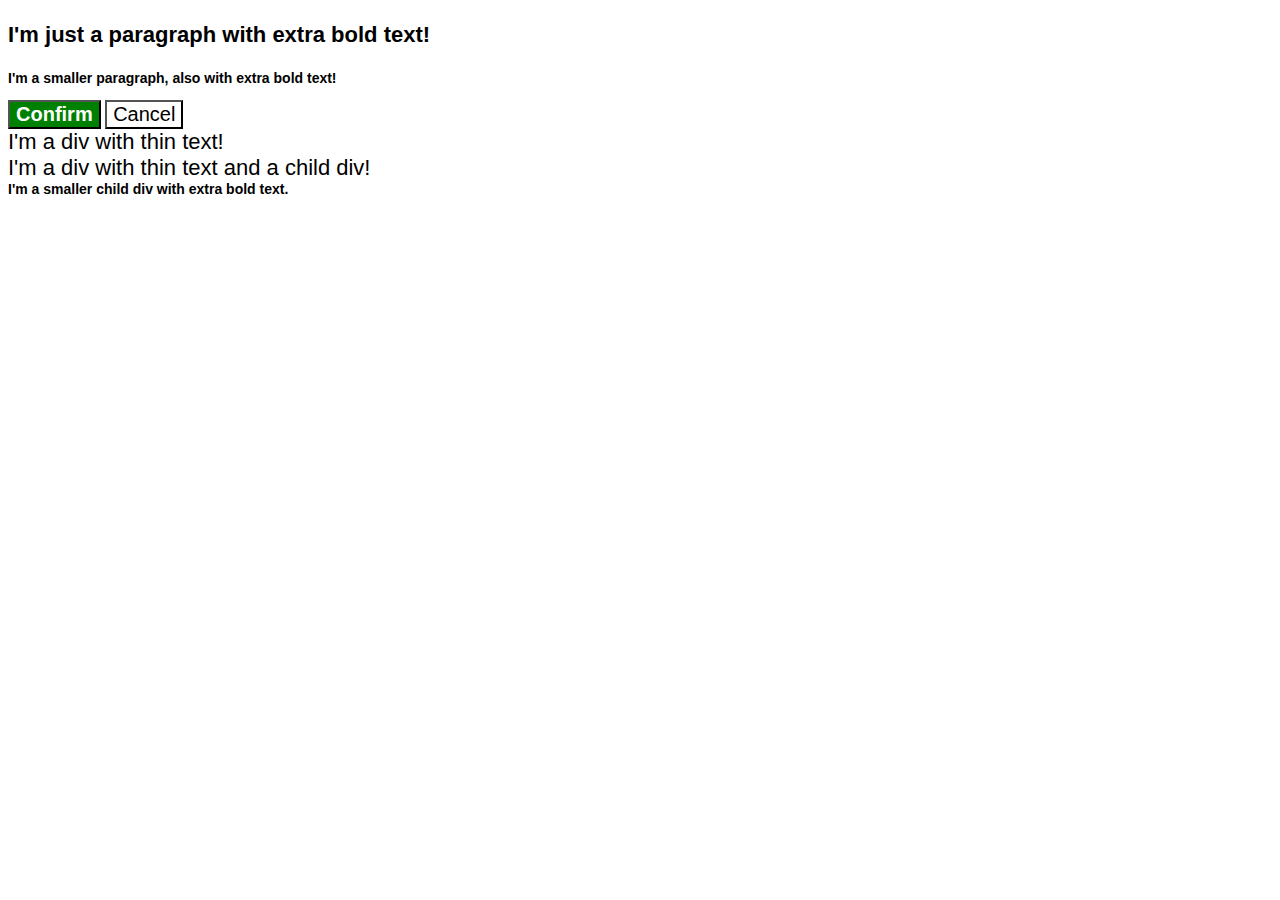
<file: foundations/cascade/01-cascade-fix/index.html>
<!DOCTYPE html>
<html lang="en">
  <head>
    <meta charset="UTF-8">
    <meta http-equiv="X-UA-Compatible" content="IE=edge">
    <meta name="viewport" content="width=device-width, initial-scale=1.0">
    <title>Fix the Cascade</title>
    <link rel="stylesheet" href="style.css">
  </head>

  <body>
    <p class="para">I'm just a paragraph with extra bold text!</p>
    <p class="para small-para">I'm a smaller paragraph, also with extra bold text!</p>

    <button id="confirm-button" class="button confirm">Confirm</button>
    <button id="cancel-button" class="button cancel">Cancel</button>

    <div class="text">I'm a div with thin text!</div>
    <div class="text">I'm a div with thin text and a child div!
      <div class="text child">I'm a smaller child div with extra bold text.</div>
    </div>
  </body>
  
</html>
</file>
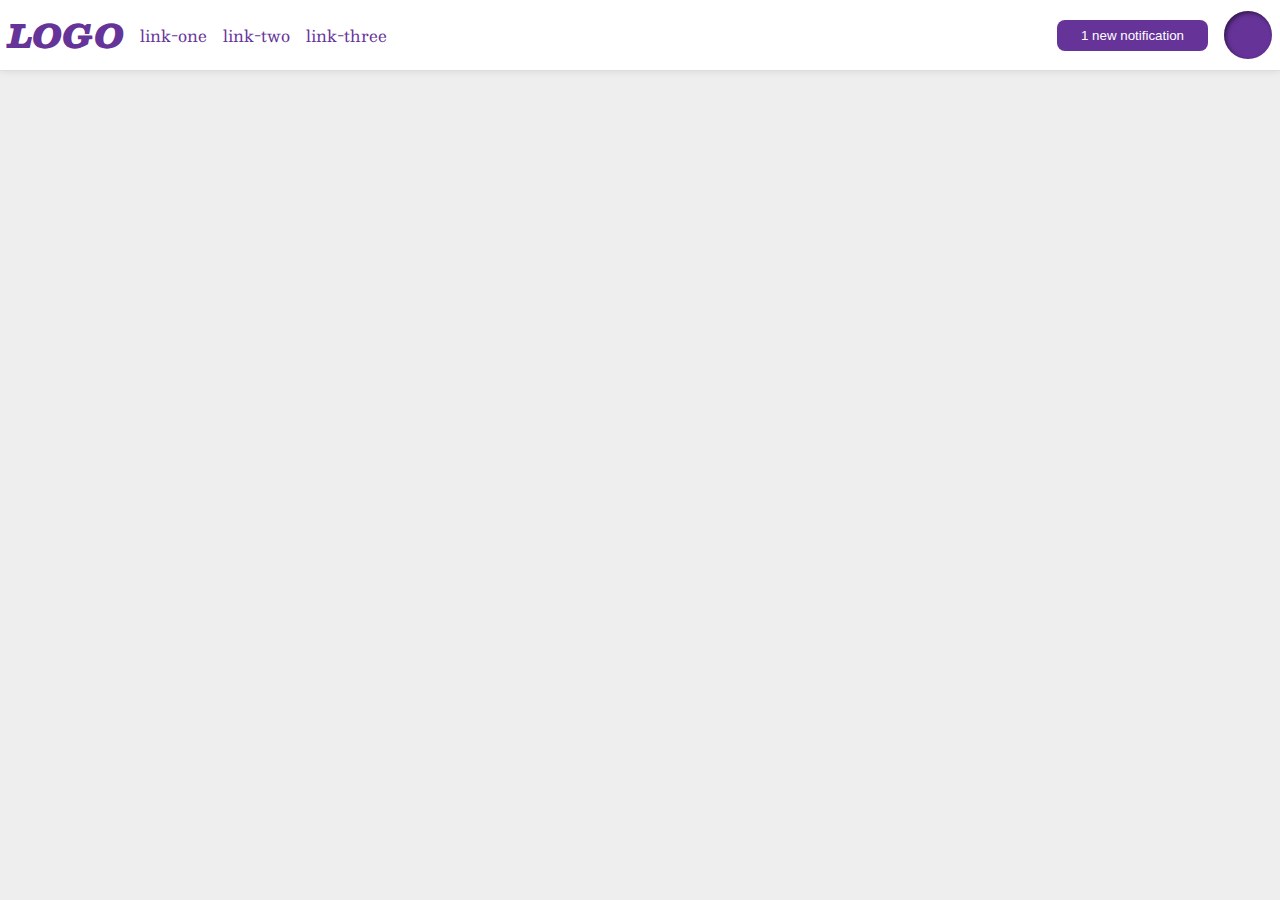
<file: foundations/flex/03-flex-header-2/index.html>
<!DOCTYPE html>
<html lang="en">
  <head>
    <meta charset="UTF-8">
    <meta http-equiv="X-UA-Compatible" content="IE=edge">
    <meta name="viewport" content="width=device-width, initial-scale=1.0">
    <title>Flex Header 2</title>
    <link rel="stylesheet" href="style.css">
  </head>
  <body>
    <div class="header">
      <div class="container-left">
        <div class="logo">
          LOGO
        </div>
        <ul class="links">
          <li><a href="https://google.com">link-one</a></li>
          <li><a href="https://google.com">link-two</a></li>
          <li><a href="https://google.com">link-three</a></li>
        </ul>
      </div>
      <div class= "container-right">
        <button class="notifications">
          1 new notification
        </button>
        <div class="profile-image"></div>
      </div>
    </div>
  </body>
</html>
</file>
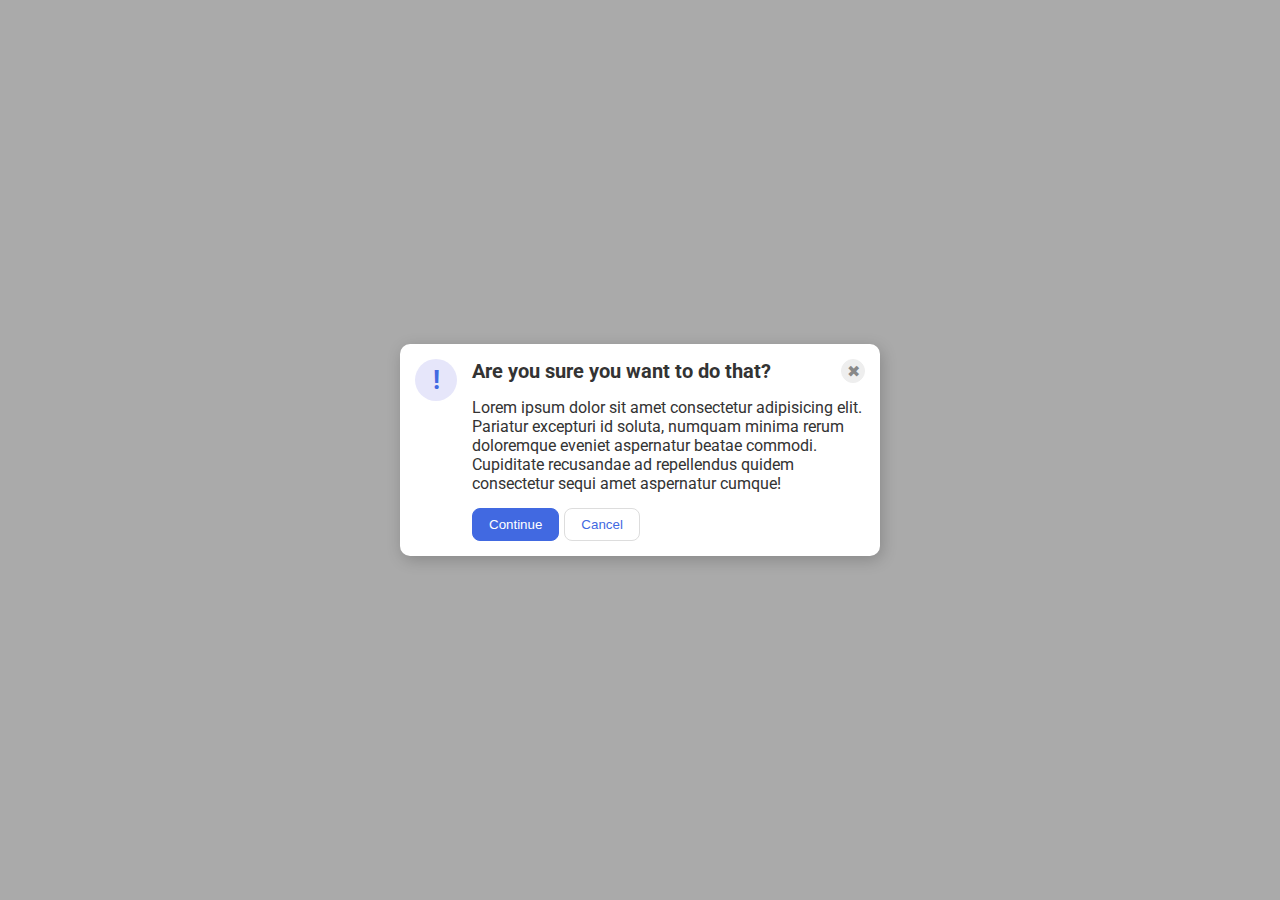
<file: foundations/flex/05-flex-modal/index.html>
<!DOCTYPE html>
<html lang="en">
  <head>
    <meta charset="UTF-8">
    <meta http-equiv="X-UA-Compatible" content="IE=edge">
    <meta name="viewport" content="width=device-width, initial-scale=1.0">
    <link rel="stylesheet" href="style.css">
    <title>Modal</title>
  </head>
  <body>
    <div class="modal">
      <div class="container-row">
        <div class="icon">!</div>
        <div class="container-col">
          <div class="container-header">
            <div class="header">Are you sure you want to do that?</div>
            <button class="close-button">✖</button>
          </div>
            <div class="text">Lorem ipsum dolor sit amet consectetur adipisicing elit. Pariatur excepturi id soluta, numquam minima rerum doloremque eveniet aspernatur beatae commodi. Cupiditate recusandae ad repellendus quidem consectetur sequi amet aspernatur cumque!</div>
          <div class="container-footbut">
            <button class="continue">Continue</button>
            <button class="cancel">Cancel</button>
          </div>
          </div>
      </div>
    </div>
  </body>
</html>
</file>
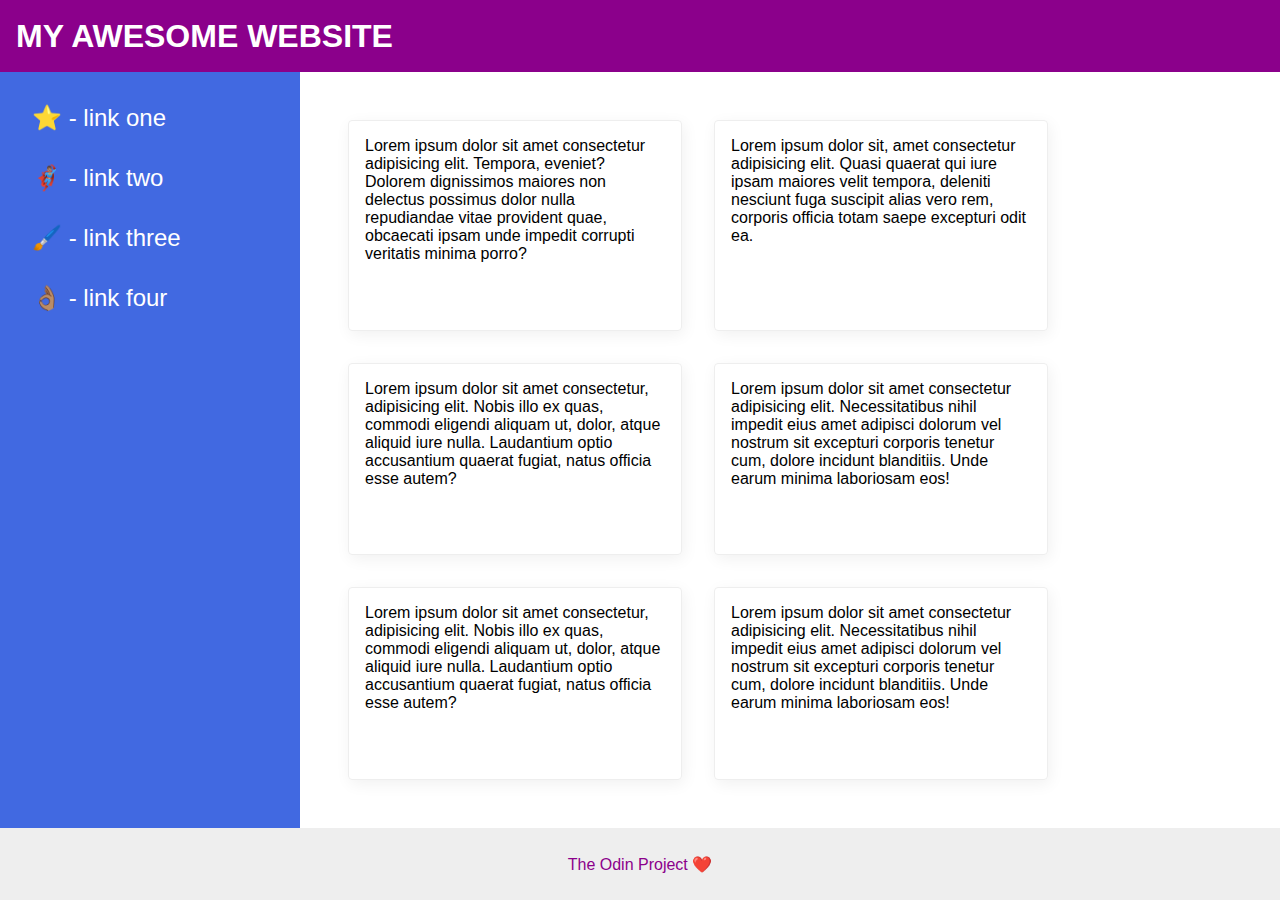
<file: foundations/flex/07-flex-layout-2/index.html>
<!DOCTYPE html>
<html lang="en">
  <head>
    <meta charset="UTF-8">
    <meta http-equiv="X-UA-Compatible" content="IE=edge">
    <meta name="viewport" content="width=device-width, initial-scale=1.0">
    <title>The Holy Grail</title>
    <link rel="stylesheet" href="style.css">
  </head>
  <body>
    <div class="header">
      MY AWESOME WEBSITE
    </div>
    <div class="container-box">
      <div class="sidebar">
        <ul>
          <li><a href="#">⭐ - link one</a></li>
          <li><a href="#">🦸🏽‍♂️ - link two</a></li>
          <li><a href="#">🖌️ - link three</a></li>
          <li><a href="#">👌🏽 - link four</a></li>
        </ul>
      </div>

      <div class="container-card">
        <div class="card">Lorem ipsum dolor sit amet consectetur adipisicing elit. Tempora, eveniet? Dolorem dignissimos maiores non delectus possimus dolor nulla repudiandae vitae provident quae, obcaecati ipsam unde impedit corrupti veritatis minima porro?</div>
        <div class="card">Lorem ipsum dolor sit, amet consectetur adipisicing elit. Quasi quaerat qui iure ipsam maiores velit tempora, deleniti nesciunt fuga suscipit alias vero rem, corporis officia totam saepe excepturi odit ea.</div>
        <div class="card">Lorem ipsum dolor sit amet consectetur, adipisicing elit. Nobis illo ex quas, commodi eligendi aliquam ut, dolor, atque aliquid iure nulla. Laudantium optio accusantium quaerat fugiat, natus officia esse autem?</div>
        <div class="card">Lorem ipsum dolor sit amet consectetur adipisicing elit. Necessitatibus nihil impedit eius amet adipisci dolorum vel nostrum sit excepturi corporis tenetur cum, dolore incidunt blanditiis. Unde earum minima laboriosam eos!</div>
        <div class="card">Lorem ipsum dolor sit amet consectetur, adipisicing elit. Nobis illo ex quas, commodi eligendi aliquam ut, dolor, atque aliquid iure nulla. Laudantium optio accusantium quaerat fugiat, natus officia esse autem?</div>
        <div class="card">Lorem ipsum dolor sit amet consectetur adipisicing elit. Necessitatibus nihil impedit eius amet adipisci dolorum vel nostrum sit excepturi corporis tenetur cum, dolore incidunt blanditiis. Unde earum minima laboriosam eos!</div>
      </div>
    </div>
    <div class="footer">
      The Odin Project ❤️
    </div>
  </body>
</html>
</file>
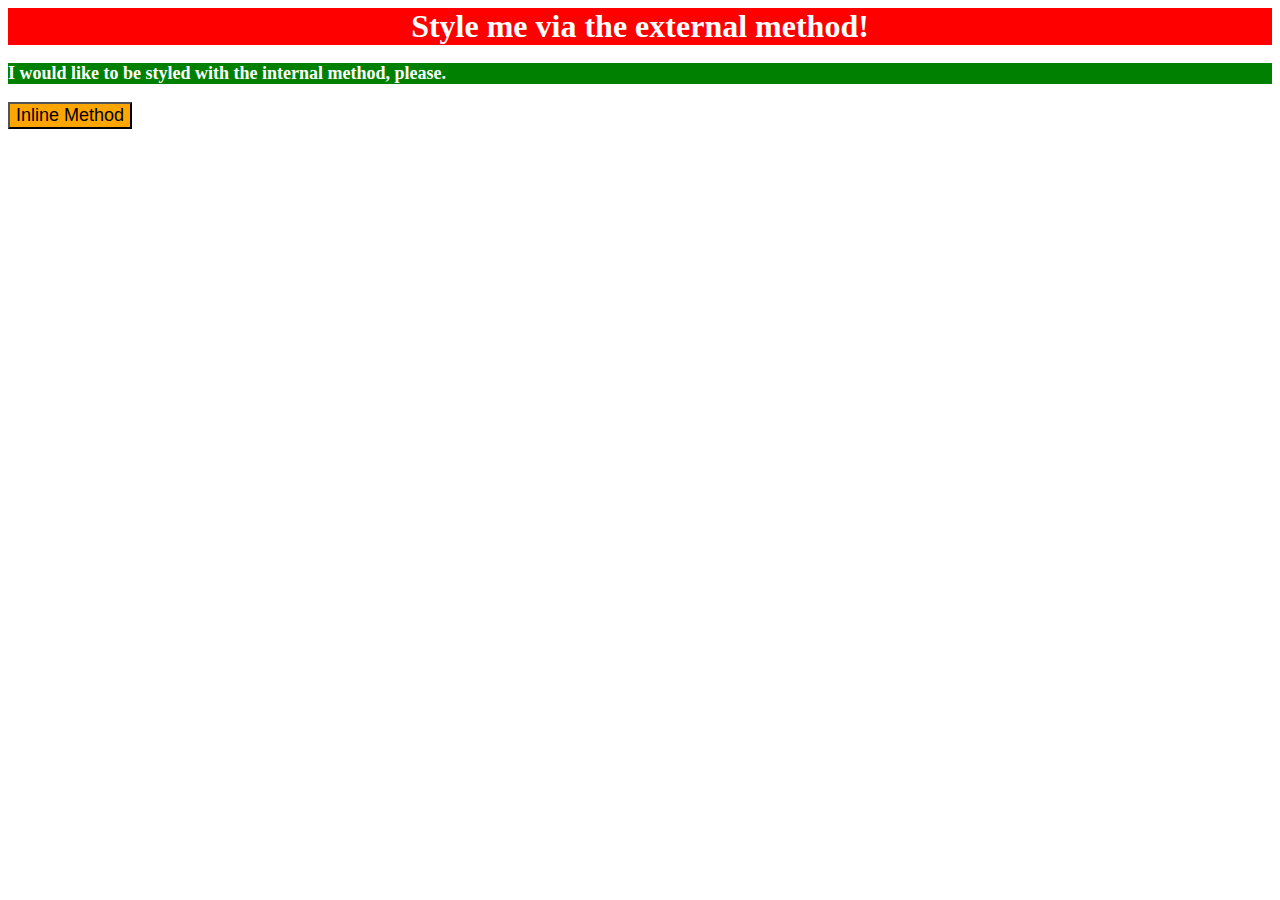
<file: foundations/intro-to-css/01-css-methods/index.html>
<!DOCTYPE html>
<html lang="en">
  <head>
    <style>
      p{
        background-color: green;
        color: white;
        font-size: 18px;
        font-weight: bold;
      }
    </style>
    <meta charset="UTF-8">
    <meta http-equiv="X-UA-Compatible" content="IE=edge">
    <meta name="viewport" content="width=device-width, initial-scale=1.0">
    <link rel="stylesheet" href="styles.css">
    <title>Methods for Adding CSS</title>
    
  </head>
  <body>
    <div>Style me via the external method!</div>
    <p>I would like to be styled with the internal method, please.</p>
    <button style="background-color: orange; font-size: 18px">Inline Method</button>
  </body>
</html>
</file>
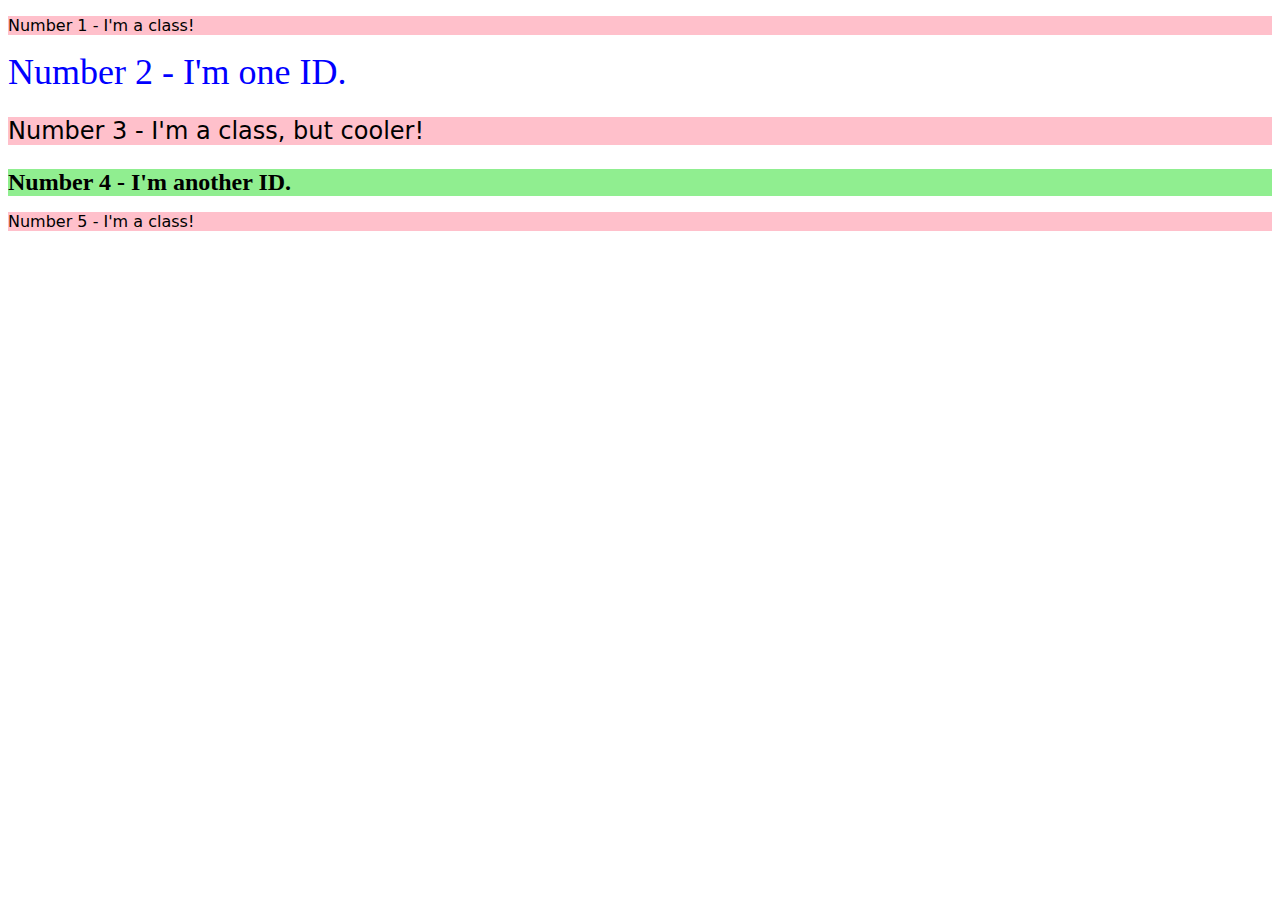
<file: foundations/intro-to-css/02-class-id-selectors/index.html>
<!DOCTYPE html>
<html lang="en">
  <head>
    <meta charset="UTF-8">
    <meta http-equiv="X-UA-Compatible" content="IE=edge">
    <meta name="viewport" content="width=device-width, initial-scale=1.0">
    <title>Class and ID Selectors</title>
    <link rel="stylesheet" href="style.css">
  </head>
  <body>
    <p class="odd-number">Number 1 - I'm a class!</p>
    <div id="two">Number 2 - I'm one ID.</div>
    <p class="odd-number same-font-size">Number 3 - I'm a class, but cooler!</p>
    <div class="same-font-size" id="four">Number 4 - I'm another ID.</div>
    <p class="odd-number">Number 5 - I'm a class!</p>
  </body>
</html>
</file>
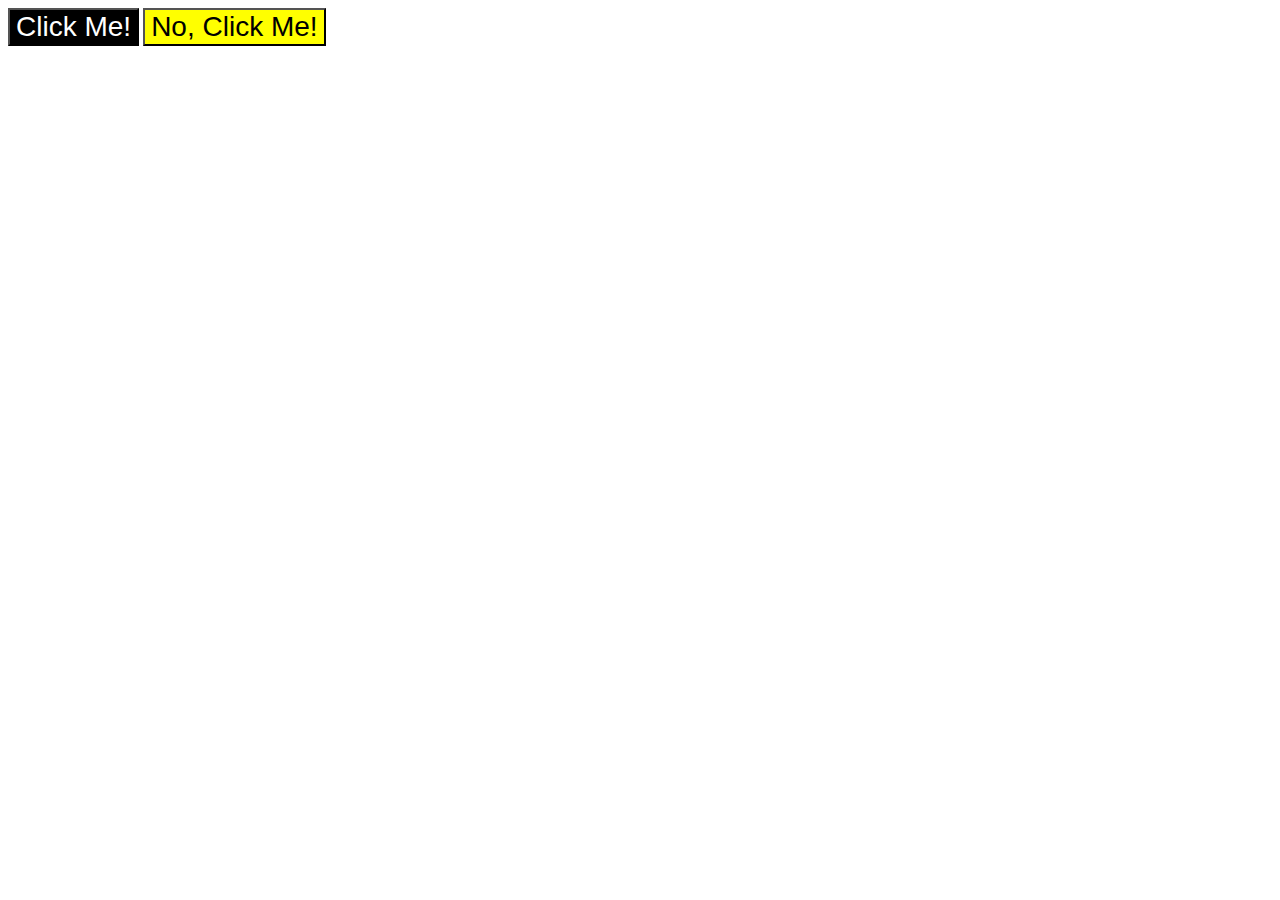
<file: foundations/intro-to-css/03-grouping-selectors/index.html>
<!DOCTYPE html>
<html lang="en">
  <head>
    <meta charset="UTF-8">
    <meta http-equiv="X-UA-Compatible" content="IE=edge">
    <meta name="viewport" content="width=device-width, initial-scale=1.0">
    <title>Grouping Selectors</title>
    <link rel="stylesheet" href="style.css">
  </head>
  <body>
    <button class="first-button">Click Me!</button>
    <button class="second-button">No, Click Me!</button>
  </body>
</html>
</file>
<file: foundations/cascade/01-cascade-fix/style.css>
body {
  font-family: Arial, Helvetica, sans-serif;
}

.para,
.small-para {
  color: hsl(0, 0%, 0%);
  font-weight: 800;
}

.para {
  font-size: 22px;
}

.small-para {
  font-size: 14px;
  font-weight: 800;
}

.button {
  background-color: rgb(255, 255, 255);
  color: rgb(0, 0, 0);
  font-size: 20px;
}

.confirm {
  background: green;
  color: white;
  font-weight: bold;
} 

.text {
  color: rgb(0, 0, 0);
  font-size: 22px;
  font-weight: 100;
}

.child {
  color: rgb(0, 0, 0);
  font-weight: 800;
  font-size: 14px;
}
</file>
<file: foundations/flex/03-flex-header-2/style.css>
/* this is some magical font-importing.  
you'll learn about it later. */
@import url('https://fonts.googleapis.com/css2?family=Besley:ital,wght@0,400;1,900&display=swap');

body {
  margin: 0;
  background: #eee;
  font-family: Besley, serif;
}

.header {
  background: white;
  border-bottom: 1px solid #ddd;
  box-shadow: 0 0 8px rgba(0,0,0,.1);
  display: flex;
  align-items: center;
  justify-content: space-between;
  padding: 8px;
}

.profile-image {
  background: rebeccapurple;
  box-shadow: inset 2px 2px 4px rgba(0,0,0,.5);
  border-radius: 50%;
  width: 48px;
  height: 48px;
  flex-shrink: 0;
}

.logo {
  color: rebeccapurple;
  font-size: 32px;
  font-weight: 900;
  font-style: italic;
}

button {
  border: none;
  border-radius: 8px;
  background: rebeccapurple;
  color: white;
  padding: 8px 24px;
  flex-shrink: 0;
}

a {
  /* this removes the line under our links */
  text-decoration: none;
  color: rebeccapurple;
}

ul {
  list-style-type: none;
  display: flex;
  margin: 0;
  padding : 0;
  gap: 16px;
}

.container-right, .container-left {
  display: flex;
  gap: 16px;
  align-items: center;
}
</file>
<file: foundations/flex/05-flex-modal/style.css>
@import url('https://fonts.googleapis.com/css2?family=Roboto:wght@400;700&display=swap');

html, body {
  height: 100%;
}

body {
  font-family: Roboto, sans-serif;
  margin: 0;
  background: #aaa;
  color: #333;
  /* I'll give you this one for free lol */
  display: flex;
  align-items: center;
  justify-content: center;
}

.modal {
  background: white;
  width: 480px;
  border-radius: 10px;
  box-shadow: 2px 4px 16px rgba(0,0,0,.2);
}

.icon {
  color: royalblue;
  font-size: 26px;
  font-weight: 700;
  background: lavender;
  width: 42px;
  height: 42px;
  border-radius: 50%;
  display: flex;
  align-items: center;
  justify-content: center;
  flex-shrink: 0;
}

.close-button {
  background: #eee;
  border-radius: 50%;
  color: #888;
  font-weight: 400;
  font-size: 16px;
  height: 24px;
  width: 24px;
  display: flex;
  align-items: center;
  justify-content: center;
  border: 1px solid #eee;
  padding: 0;
}

button {
  cursor: pointer;
  padding: 8px 16px;
  border-radius: 8px;
}

button.continue {
  background: royalblue;
  border: 1px solid royalblue;
  color: white;
}

button.cancel {
  background: white;
  border: 1px solid #ddd;
  color: royalblue;
}


.container-row{
  display: flex;
  flex-direction: row;
  margin: 15px;
  gap: 15px;
}

.container-col{
  display:flex;
  flex-direction: column;
  gap: 15px;
}

.container-header{
  display:flex;
  align-items: flex-start;
  justify-content: space-between;
}

.container-footbut{
  display: flex;
  align-items: flex-start;
  gap: 5px;
}

.header{
  font-weight: bold ;
  font-size: 20px;
}
</file>
<file: foundations/flex/07-flex-layout-2/style.css>
body {
  font-family: -apple-system, BlinkMacSystemFont, 'Segoe UI', Roboto, Oxygen, Ubuntu, Cantarell, 'Open Sans', 'Helvetica Neue', sans-serif;
  margin: 0;
  min-height: 100vh;
  display: flex;
  flex-direction: column;
}

.header {
  height: 72px;
  background: darkmagenta;
  color: white;
  font-size: 32px;
  font-weight: 900;
  align-content: center;
  padding-right: 16px;
  padding-left: 16px;
}

.footer {
  height: 72px;
  background: #eee;
  color: darkmagenta;
  display: flex;
  justify-content: center;
  align-items: center;
}

.sidebar {
  width: 300px;
  background: royalblue;
  box-sizing: border-box;
  flex-shrink: 0;
  padding: 16px;
}

.card {
  border: 1px solid #eee;
  box-shadow: 2px 4px 16px rgba(0,0,0,.06);
  border-radius: 4px;
  padding: 16px;
  width: 300px;
}

.container-box{
  display: flex;
  flex-direction: row;
  flex-grow: 1;
}

.sidebar a{
  font-size: 24px;
  color:white;
  text-decoration: none;
}

.sidebar ul{
  list-style-type: none;
  margin: 0px;
  padding: 0px;
}

.sidebar li{
  padding: 16px;
}

.container-card{
  display: flex;
  flex-direction: row;
  flex-wrap: wrap;
  gap:32px;
  padding:48px;
  
}
</file>
<file: foundations/intro-to-css/01-css-methods/styles.css>
div{
    background-color: red;
    color: white;
    font-size: 32px;
    text-align: center;
    font-weight: bold;
}
</file>
<file: foundations/intro-to-css/02-class-id-selectors/style.css>
.odd-number{
    background-color: pink;
    font-family:Verdana,"DejaVu Sans", sans-serif
}

#two{
    color: blue;
    font-size: 36px;
}

.same-font-size{
    font-size: 24px;
}

#four{
    background-color: lightgreen;
    font-weight: bold;
}
</file>
<file: foundations/intro-to-css/03-grouping-selectors/style.css>
.first-button{
    background-color: black;
    color: white;
}

.second-button, both-button{
    background-color: yellow;
}

.first-button,
.second-button{
    font-size: 28px;
    font-family: Helvetica, "Times New Roman", sans-sherif;
}
</file>
